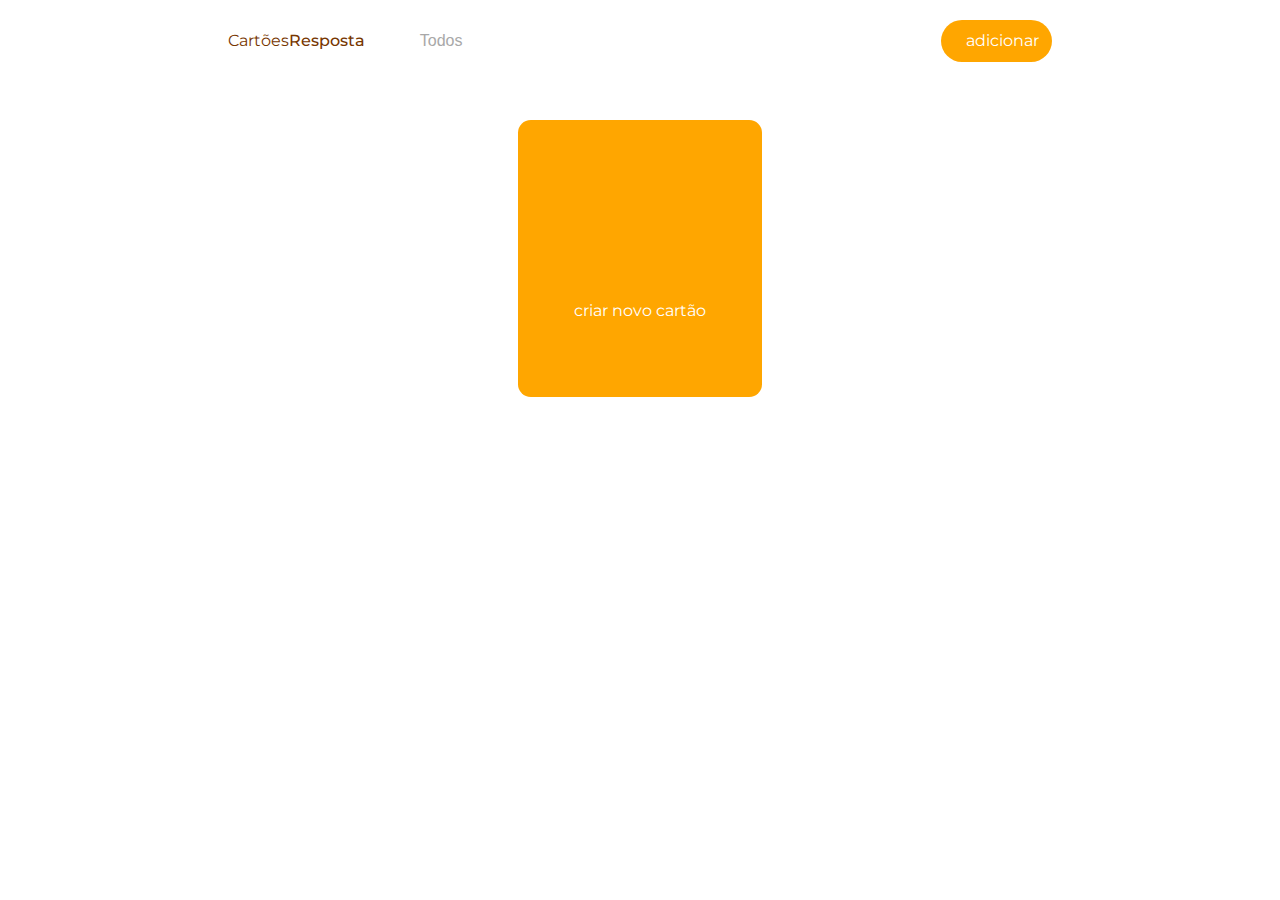
<file: index.html>
<!DOCTYPE html>
<html lang="en">
<head>
    <meta charset="UTF-8">
    <meta http-equiv="X-UA-Compatible" content="IE=edge">
    <meta name="viewport" content="width=device-width, initial-scale=1.0">

    <link rel="stylesheet" href="https://cdnjs.cloudflare.com/ajax/libs/font-awesome/6.4.0/css/all.min.css" integrity="sha512-iecdLmaskl7CVkqkXNQ/ZH/XLlvWZOJyj7Yy7tcenmpD1ypASozpmT/E0iPtmFIB46ZmdtAc9eNBvH0H/ZpiBw==" crossorigin="anonymous" referrerpolicy="no-referrer" />
    <link rel="stylesheet" href="./css/reset.css">
    <link rel="stylesheet" href="./css/style.css">

    <title>Cartões resposta</title>
</head>
<body>
    <header class="cabecalho">

        <div class="cabecalho--menu-hamburguer">
            <input type="checkbox" id="checkbox--barras" class="checkbox--barras">
            <label for="checkbox--barras" class="checkbox--barras--label"><i class="fa-solid fa-bars" style="color: orange;"></i></label>

            <h1 class="cabecalho--titulo">Cartões<span class="cabecalho--titulo-forte">Resposta</span></h1>

            
            <ul class="cabecalho--filtro" id="topicos">
                
            </ul>
        </div>

        <div class="container--adicionar" id="adicionar">
            <i class="fa-solid fa-plus" style="color: white;" id="adicionar--botao"></i>
            <label class="adicionar--label" for="adicionar--botao">adicionar</label>
        </div>

    </header>

    <main class="container">
        <div class="container--cartoes-resposta" id="perguntas">

        </div>
        <div class="criar-novo-cartao" id="criar-novo-cartao">
            <i class="fa-solid fa-plus" style="color: white;"></i>
            <h3 class="criar-novo--cartao">criar novo cartão</h3>
        </div>
        
    </main>

    <script src="./js/script.js" type="module"></script>
</body>
</html>
</file>
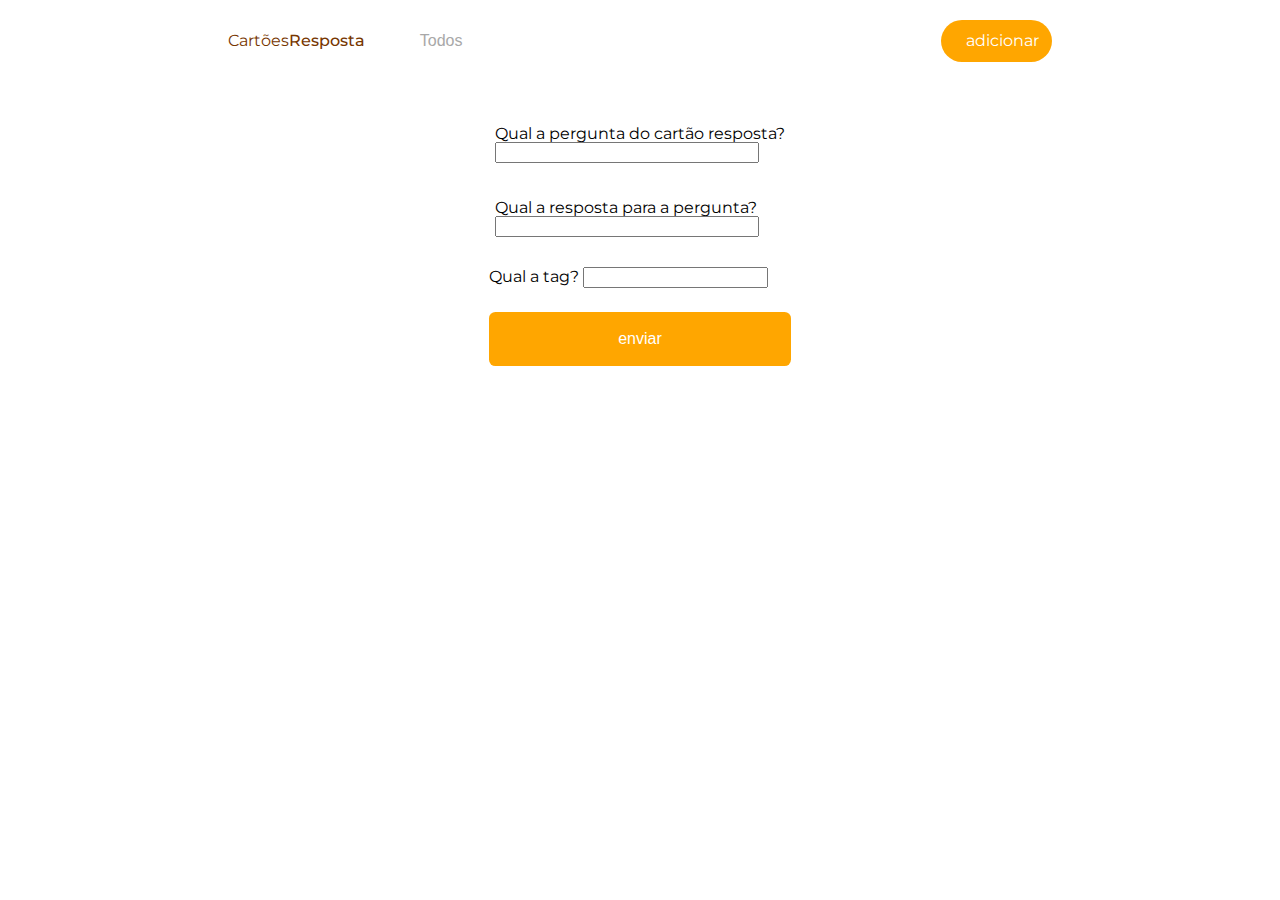
<file: pages/criar-cartao.html>
<!DOCTYPE html>
<html lang="en">
<head>
    <meta charset="UTF-8">
    <meta http-equiv="X-UA-Compatible" content="IE=edge">
    <meta name="viewport" content="width=device-width, initial-scale=1.0">

    <link rel="stylesheet" href="https://cdnjs.cloudflare.com/ajax/libs/font-awesome/6.4.0/css/all.min.css" integrity="sha512-iecdLmaskl7CVkqkXNQ/ZH/XLlvWZOJyj7Yy7tcenmpD1ypASozpmT/E0iPtmFIB46ZmdtAc9eNBvH0H/ZpiBw==" crossorigin="anonymous" referrerpolicy="no-referrer" />
    <link rel="stylesheet" href="../css/reset.css">
    <link rel="stylesheet" href="../css/style.css">

    <title>Criar novo cartão</title>
</head>
<body>
    <header class="cabecalho">
        <div class="cabecalho--menu-hamburguer">
            <input type="checkbox" id="checkbox--barras" class="checkbox--barras">
            <label for="checkbox--barras" class="checkbox--barras--label"><i class="fa-solid fa-bars" style="color: orange;"></i></label>

            <h1 class="cabecalho--titulo">Cartões<span class="cabecalho--titulo-forte">Resposta</span></h1>

            <ul class="cabecalho--filtro" id="topicos">
               
            </ul>
        </div>

        <div class="container--adicionar" id="adicionar">
            <i class="fa-solid fa-plus" style="color: white;" id="adicionar--botao"></i>
            <label class="adicionar--label" for="adicionar--botao">adicionar</label>
        </div>
    </header>

    <main class="container">
        <form action="" class="container--form" id="form">
            <div class="form--pergunta">
                <label for="form--pergunta-input" class="form--pergunta-label">Qual a pergunta do cartão resposta?</label>
                <input type="text" name="pergunta" class="form--pergunta-input" id="form--pergunta-input">
            </div>

            <div class="form--resposta">
                <label for="form--resposta-input" class="form--resposta-label">Qual a resposta para a pergunta?</label>
                <input type="text" name="resposta" id="form--resposta-input" class="form--resposta-input" value="">
            </div>

            <div class="form--tag">
                <label for="form--tag-input" class="form--tag-label">Qual a tag?</label>
                <input type="text" name="tag" id="form--tag-input" class="form--tag-input">
            </div>

            <input type="submit" value="enviar" class="botao--enviar">
        </form>
    </main>

    <script src="../js/novo-cartao.js" type="module"></script>
</body>
</html>
</file>
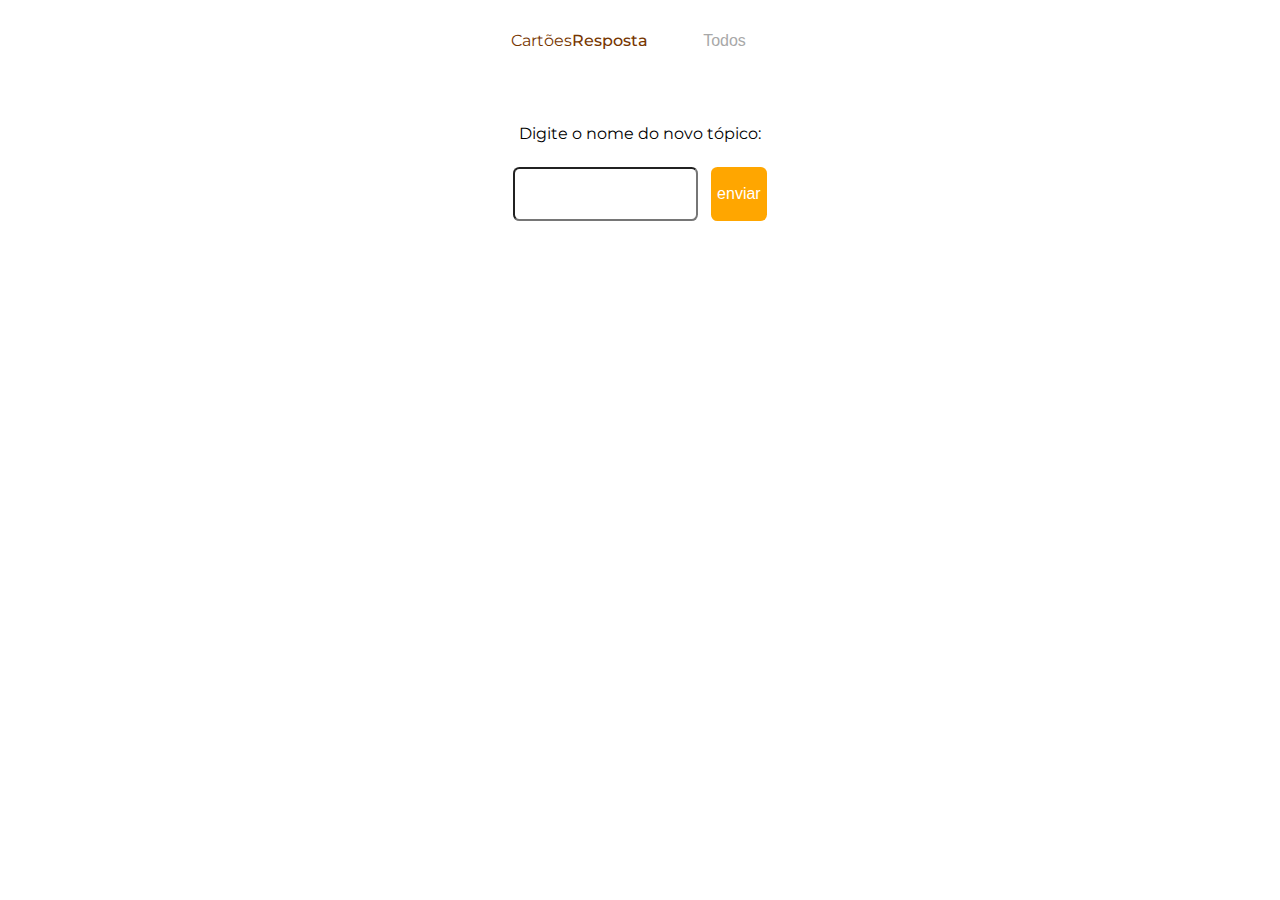
<file: pages/criar-topico.html>
<!DOCTYPE html>
<html lang="en">
<head>
    <meta charset="UTF-8">
    <meta http-equiv="X-UA-Compatible" content="IE=edge">
    <meta name="viewport" content="width=device-width, initial-scale=1.0">

    <link rel="stylesheet" href="https://cdnjs.cloudflare.com/ajax/libs/font-awesome/6.4.0/css/all.min.css" integrity="sha512-iecdLmaskl7CVkqkXNQ/ZH/XLlvWZOJyj7Yy7tcenmpD1ypASozpmT/E0iPtmFIB46ZmdtAc9eNBvH0H/ZpiBw==" crossorigin="anonymous" referrerpolicy="no-referrer" />
    <link rel="stylesheet" href="../css/reset.css">
    <link rel="stylesheet" href="../css/style.css">

    <title>Criar novo tópico</title>
</head>
<body>
    <header class="cabecalho">
        <div class="cabecalho--menu-hamburguer">
            <input type="checkbox" id="checkbox--barras" class="checkbox--barras">
            <label for="checkbox--barras" class="checkbox--barras--label"><i class="fa-solid fa-bars" style="color: orange;"></i></label>

            <h1 class="cabecalho--titulo">Cartões<span class="cabecalho--titulo-forte">Resposta</span></h1>

            <ul class="cabecalho--filtro" id="topicos">
                
            </ul>
        </div>
    </header>

    <main class="container--form">

        <form class="form">
            <div class="form--input-label">
                <label for="input--topico">Digite o nome do novo tópico:</label>
            </div>

            <div class="form--input-finalizar">
                <input type="text" class="input--topico" id="input-topico">
                <input type="submit" class="botao--enviar" id="enviar" value="enviar">
            </div>
        </form>

        <ul class="topicos--existentes">
            
        </ul>
    </main>

    <script src="../js/criar-topico.js" type="module"></script>
</body>
</html>
</file>
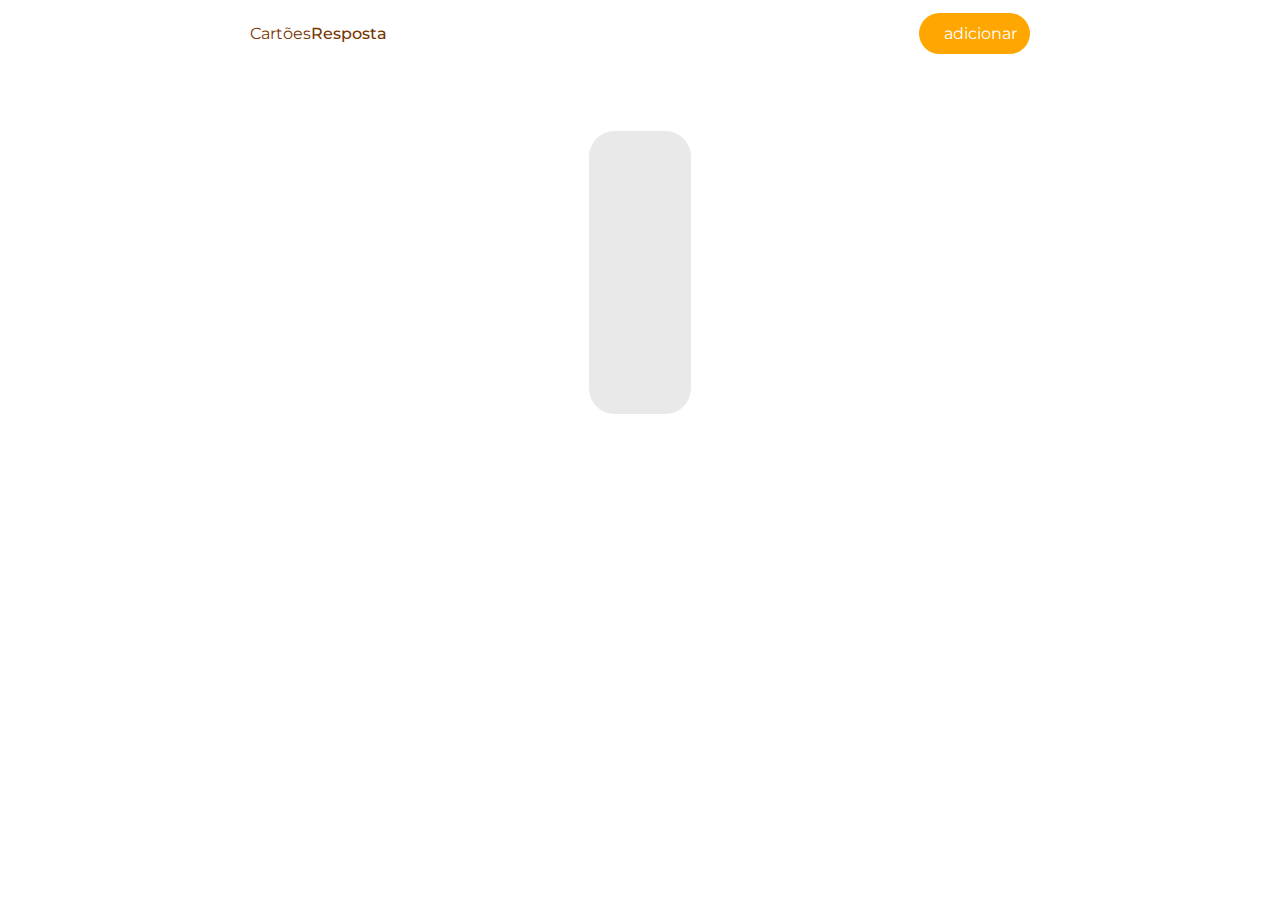
<file: pages/ver-cartao.html>
<!DOCTYPE html>
<html lang="en">
<head>
    <meta charset="UTF-8">
    <meta http-equiv="X-UA-Compatible" content="IE=edge">
    <meta name="viewport" content="width=device-width, initial-scale=1.0">

    <link rel="stylesheet" href="https://cdnjs.cloudflare.com/ajax/libs/font-awesome/6.4.0/css/all.min.css" integrity="sha512-iecdLmaskl7CVkqkXNQ/ZH/XLlvWZOJyj7Yy7tcenmpD1ypASozpmT/E0iPtmFIB46ZmdtAc9eNBvH0H/ZpiBw==" crossorigin="anonymous" referrerpolicy="no-referrer" />
    <link rel="stylesheet" href="../css/reset.css">
    <link rel="stylesheet" href="../css/style.css">

    <title>Cartões resposta</title>
</head>
<body>
    <header class="cabecalho">

        <div class="cabecalho--menu-hamburguer">
            <input type="checkbox" id="checkbox--barras" class="checkbox--barras">
            <label for="checkbox--barras" class="checkbox--barras--label"><i class="fa-solid fa-bars" style="color: orange;"></i></label>

            <h1 class="cabecalho--titulo">Cartões<span class="cabecalho--titulo-forte">Resposta</span></h1>

            
            <ul class="cabecalho--filtro" id="topicos">
                
            </ul>
        </div>

        <div class="container--adicionar" id="adicionar"> 
            <i class="fa-solid fa-plus" style="color: white;" id="adicionar--botao"></i>
            <label class="adicionar--label" for="adicionar--botao">adicionar</label>
        </div>

    </header>

    <main class="container">
        <div class="container--pergunta-resposta">
            
        </div>
    </main>

    <script src="../js/ver-cartao.js"> </script>
</body>
</file>
<file: css/style.css>
@import url("./pagina-inicial/header.css");
@import url("./pagina-inicial/cartao.css");
@import url("./pagina-inicial/container.css");
@import url("./criar-topico/criar-topico.css");
@import url("./criar-cartao/criar-cartao.css");
@import url("./ver-cartao/ver-cartao.css");
@import url('https://fonts.googleapis.com/css2?family=Montserrat:wght@400;500;600;700&display=swap');

:root{
    --fonte-principal: 'Montserrat', sans-serif;
    --fonte-principal-cor: rgb(119, 54, 0);
    --bg-menu:rgb(255, 255, 255);
    --bg-menu-hover: rgb(228, 110, 0);
    --borda-cinza: rgb(219, 219, 219);
    --filtros-cor: rgb(168, 168, 168);
    --bg-fonte-adiciona: white;
    --bg-adiciona: rgb(255, 166, 0);
    --filtros-cor-hover: rgb(255, 203, 92);
    --bg--cartao: rgb(233, 233, 233);
    --bg-tag: rgb(197, 197, 197);
}

body{
    font-family: var(--fonte-principal);

}

.escondido{
    display: none;
}
</file>
